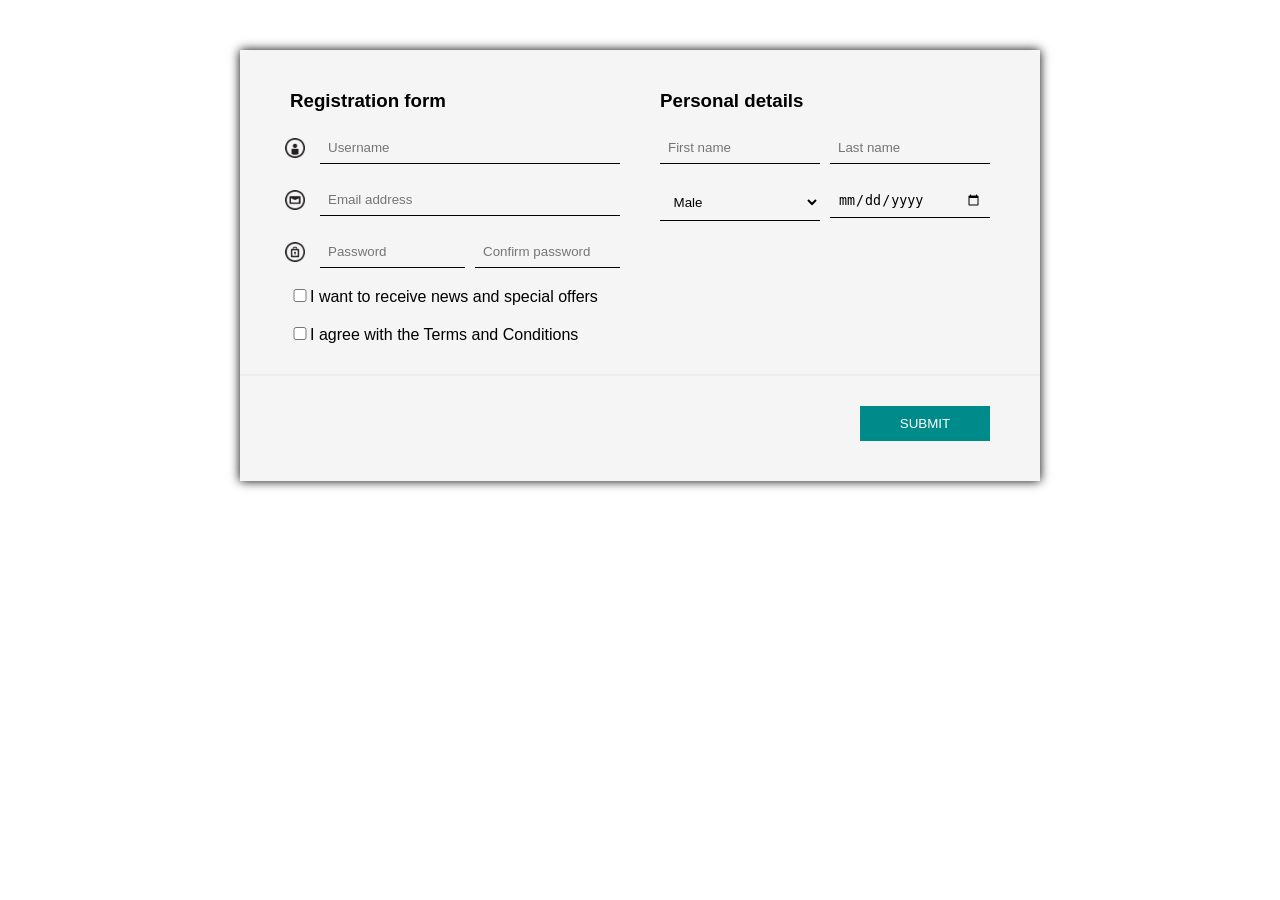
<file: adaptive_registration_form/index.html>
<!DOCTYPE html>
<html lang="en">
<head>
    <meta charset="UTF-8">
    <meta name="viewport" content="width=device-width, initial-scale=1.0">
    <link rel="stylesheet" href="css/style.css">
    <title>Registration</title>
</head>
<body>
  <div id="registr">
    <div class="row">
        <div class="registration">

            <form class="">
                <div class="registr_detail">
                    <div class="registration_form column-">
                        <div class="padding">
                            <h3>Registration form</h3>
                        </div>
                        <div class="flex_row">
                            <div class="user_icon">
                                <label for="username">
                                    <img src="img/username.png" alt="">
                                </label>
                            </div>
                            <div class="column_1 padding"><input 
                                type="text" id="username" name="username" placeholder="Username"></div>
                        </div>
                        <div class="flex_row">
                            <div class="email_icon ">
                                <label for="email">
                                    <img src="img/email.png" alt="">
                                </label>
                            </div>
                            <div class="column_1 padding"><input type="email" id="email" name="email" placeholder="Email address"></div>
                        </div>
                        <div class="flex_row">
                            <div class="password_icon">
                                <label for="password">
                                    <img src="img/pswd.png" alt="">
                                </label>
                            </div>
                            <div class="column_1  password_block">
                                <div class="padding"><input type="password" id="password" name="password" placeholder="Password"></div>
                                <div class="padding"><input type="password" id="password" name="password" placeholder="Confirm password"></div>
                            </div>
                        </div>
                    </div>
                    <div class="personal_details column-">
                        <div class="padding">
                            <h3>Personal details</h3>
                        </div>
                        <div class="l_f_name">
                            <div class="column_2 padding"><input type="fname" id="fname" name="fname" placeholder="First name"></div>
                            <div class="column_2 padding"><input type="lname" id="lname" name="lname" placeholder="Last name"></div>
                        </div>
                        <div class="male_date">
                            <div class="column_2 padding"><select name="sex" id="sex">
                                <option value="male">Male</option>
                                <option value="female">Female</option>
                            </select></div>
                            <div class="column_2 padding"><input type="date" id="birtday" name="birtday"></div>
                        </div>
                    </div>
                </div>

                <div class="checkbox_offer column-">
                    <div class="flex_row padding">
                        <div class="checkbox">
                            <input type="checkbox" name="offer" id="offer">
                        </div>
                        <div class="column_1">
                            <label for="offer">I want to receive news and special offers</label>
                        </div>
                    </div>
                    <div class="flex_row padding">
                        <div class="checkbox">
                            <input type="checkbox" name="agree" id="agree">
                        </div>
                        <div class="column_1">
                            <label for="agree">I agree with the Terms and Conditions</label>
                        </div>
                    </div>
                </div>
                <div class="line_header padding">
                    
                </div>
                <div class="btn_submit column- ">
                    <div class="padding">
                        <button type="submit">SUBMIT</button>
                    </div>
                </div>
            </form>

        </div>
    </div>
  </div>  
</body>
</html>
</file>
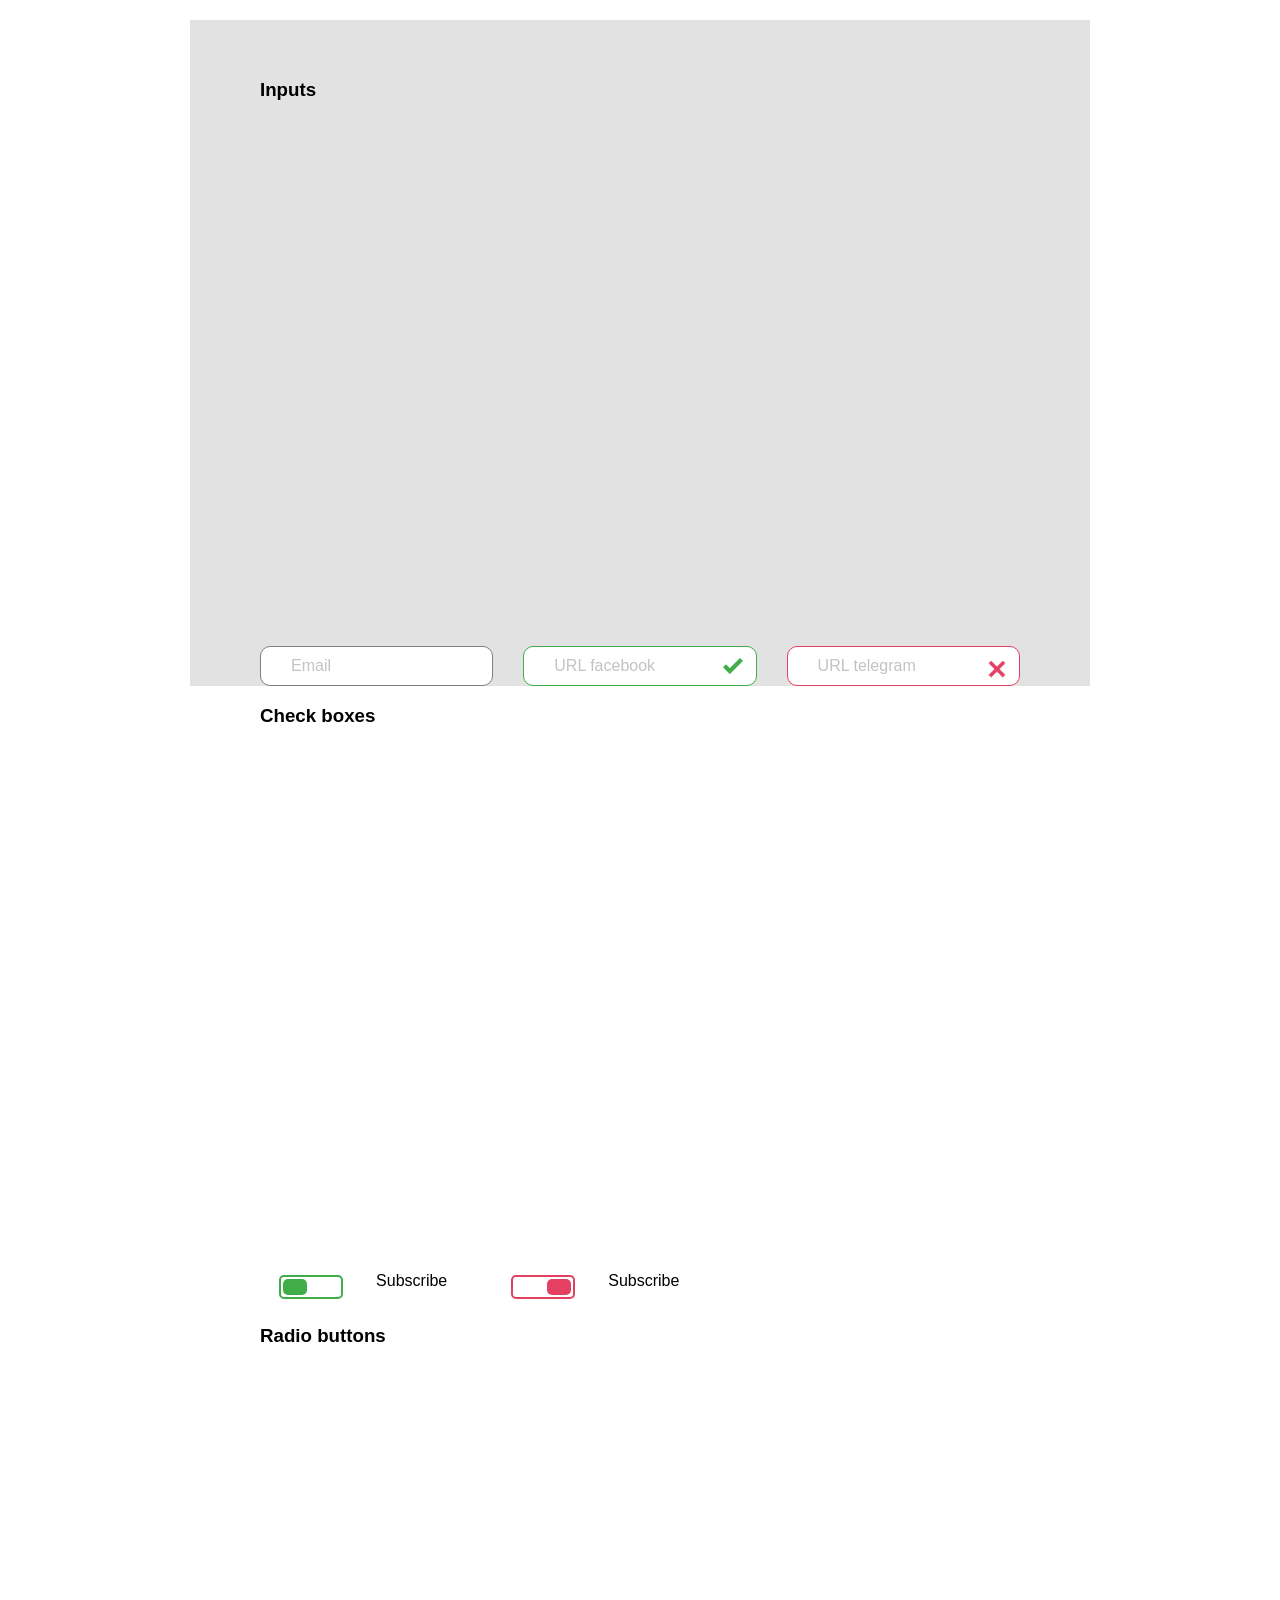
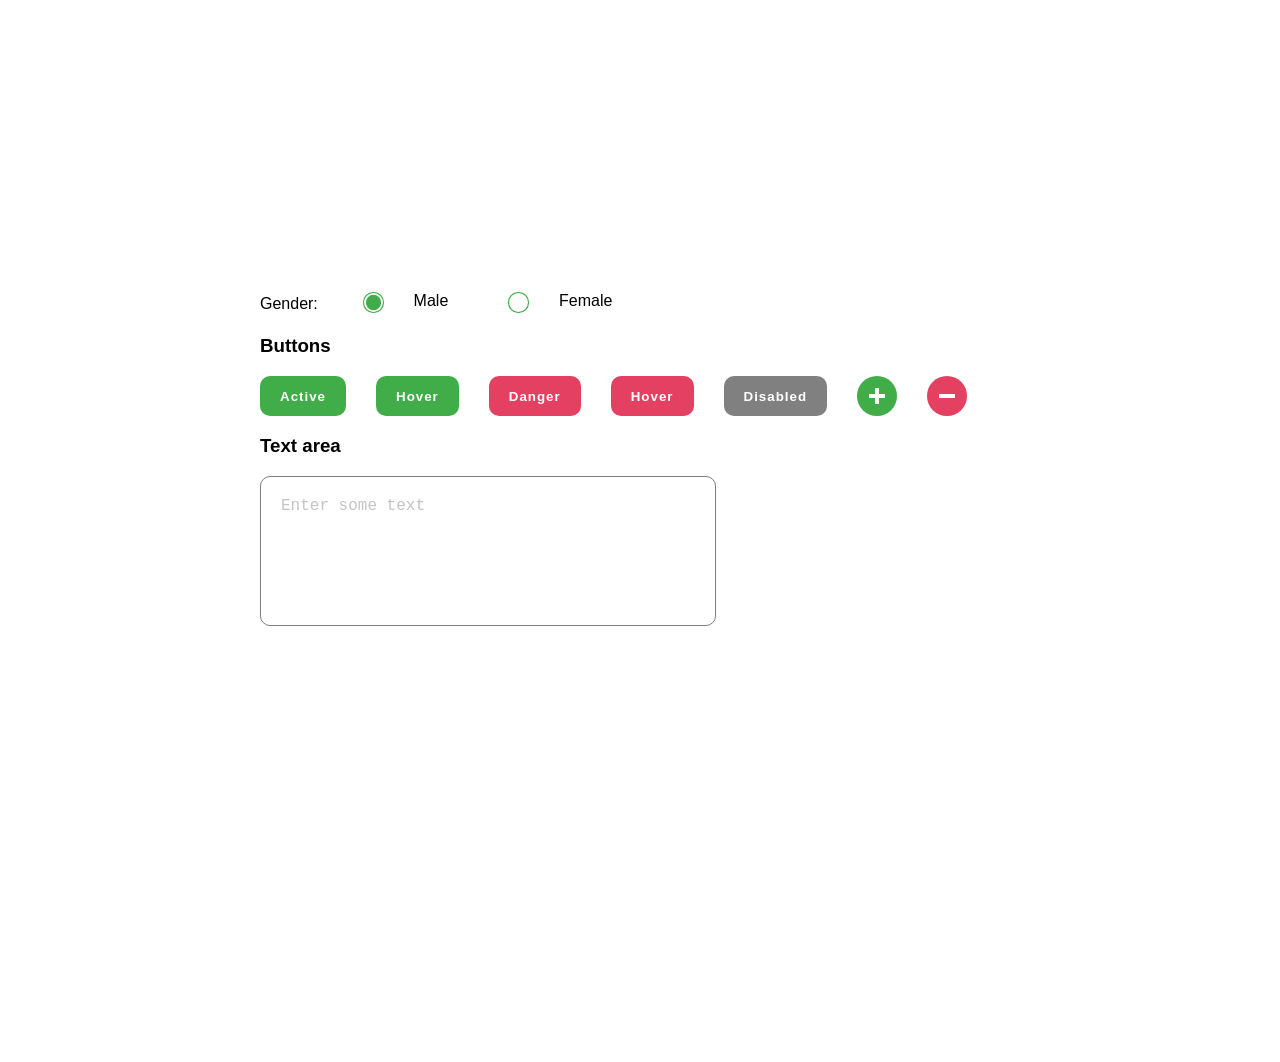
<file: input_work_one/index.html>
<!DOCTYPE html>
<html lang="en">
  <head>
    <meta charset="UTF-8" />
    <meta name="viewport" content="width=device-width, initial-scale=1.0" />
    <title>work one input</title>
    <link rel="stylesheet" href="css/style.css" />
  </head>
  <body>
    <form>
      <div id="input">
        <div class="container">
          <div class="row">
            <div class="input">
              <div class="column-1">
                <h3 class="column-1">Inputs</h3>
              </div>
              <div class="column-10">
                <div class="column-3">
                  <input
                    class="email"
                    type="email"
                    id="textone"
                    name="textone"
                    placeholder="Email"
                    required
                  />
                  <!-- <div class="valid-feedback">
                    <i class="fa-check"></i>
                  </div>
                  <div class="invalid-feedback">
                    <i class="fa-times"></i>
                  </div> -->
                </div>

                <div class="column-3">
                  <input
                    class="facebook_url"
                    type="url"
                    name="texttwo"
                    id="texttwo"
                    placeholder="URL facebook"
                    required
                  />
                  <div class="valid-feedback feedback-icon">
                    <i class="fa fa-check"></i>
                  </div>
                  <!-- <div class="invalid-feedback feedback-icon">
                    <i class="fa fa-times"></i>
                  </div> -->
                </div>
                <div class="column-3">
                  <input
                    class="telegram_url"
                    type="url"
                    id="textthree"
                    name="textthree"
                    placeholder="URL telegram"
                    required
                  />
                  <!-- <div class="valid-feedback feedback-icon">
                    <i class="fa fa-check"></i>
                  </div> -->
                  <div class="invalid-feedback feedback-icon">
                    <i class="fa fa-times"></i>
                  </div>
                </div>
              </div>
              <div class="column-1">
                <h3 class="column-1">Check boxes</h3>
              </div>
              <div class="column-10">
                <div class="column-10">
                  <div class="column-2 toggle">
                    <input
                      class="toggle_button"
                      id="subscribe"
                      name="subscribe"
                      type="checkbox"
                      unchecked
                    />
                  </div>
                  <div class="column-2">
                    <label for="subscribe">Subscribe</label>
                  </div>
                </div>
                <div class="column-10">
                  <div class="column-2 toggle">
                    <input
                      class="toggle_button"
                      id="subscribes"
                      name="subsribe"
                      type="checkbox"
                      checked
                    />
                  </div>
                  <div class="column-2">
                    <label for="subscribes">Subscribe</label>
                  </div>
                </div>
              </div>

              <div class="column-1">
                <h3 class="column-1">Radio buttons</h3>
              </div>
              <!-- radio start -->
              <div class="column-10 radio_btn">
                <div class="column-10">
                  <label for="gender">Gender:</label>
                </div>
                <div class="column-10">
                  <div class="column-">
                    <input
                      class="radio_toogle"
                      type="radio"
                      name="sex"
                      id="male"
                      checked
                    />
                  </div>
                  <div class="column-"><label for="male">Male</label></div>
                </div>
                <div class="column-10">
                  <div class="column-">
                    <input
                      class="radio_toogle"
                      type="radio"
                      name="sex"
                      id="female"
                    />
                  </div>
                  <div class="column-"><label for="female">Female</label></div>
                </div>
              </div>
              <!-- radio end -->
              <div class="column-10"><h3 class="column-10">Buttons</h3></div>
              <div class="column-10">
                <div class="column-10">
                  <button class="btn_one" type="submit">Active</button>
                </div>
                <div class="column-10">
                  <button class="btn_one" type="submit">Hover</button>
                </div>
                <div class="column-10">
                  <button class="btn_two" type="submit">Danger</button>
                </div>
                <div class="column-10">
                  <button class="btn_two" type="submit">Hover</button>
                </div>
                <div class="column-10">
                  <button class="btn_disabled" type="submit">Disabled</button>
                </div>
                <div class="column-10">
                  <button class="circle" type="reset"><span class="plus"></span></button>
                </div>
                <div class="column-10">
                  <button class="circle" type="reset"><span class="minus"></span></button>
                </div>
              </div>
              <div class="column-10">
                <h3 class="column-10">Text area</h3>
              </div>
              <div class="column-1">
                <div class="column-1">
                  <textarea
                    name="text"
                    id="text"
                    placeholder="Enter some text"
                  ></textarea>
                </div>
              </div>
            </div>
          </div>
        </div>
      </div>
    </form>
  </body>
</html>
</file>
<file: adaptive_registration_form/css/style.css>
*,
*::before,
*::after {
    box-sizing: border-box;
    margin: 0;
    padding: 0;
}
body {
    margin: 0;
    font-family: Arial, "Helvetica Neue", Helvetica, sans-serif;
}
#registr {
    padding: 50px 0;
    display: flex;
    justify-content: center;
    align-items: center;
}
.container {
    max-width: 1200px;
    margin: 0 auto;
    padding-left: 15px;
    padding-right: 15px;
}

.row {
    display: -webkit-flex;
    display: -ms-flex;
    display: flex;
    flex-wrap: wrap;
    margin-left: -15px;
    margin-right: -15px;
}
[class*="column-"] {
    padding-left: 15px;
    padding-right: 15px;
    min-width: 1px;
    max-width: 100%;
}

.padding {
    padding-top: 10px;
    padding-bottom: 10px;
    padding-left: 5px;
    padding-right: 5px;
}
.flex_row {
    display: flex;
    flex-direction: row;
    align-items: center;
}
.flex_column {
    display: flex;
    flex-direction: column;
}
.column-1 {
    flex: 0 0 100%;
}
.column-2 {
    flex: 0 0 50%;
}
.column-3 {
    flex: 0 0 33.33%;
}

.column_1 {
    flex: 0 0 calc(100% - 30px);
}
.column_2 {
    flex: 0 0 50%;
}
.registration {
    padding: 30px;
    background-color:#f5f5f5;
    box-shadow: 0 0 10px 0 black;
    width: 800px;
    position: relative;
}
form {
    display: flex;
    flex-direction: column;
    justify-content: center;
}
.registr_detail {
    display: flex;
    flex-direction: row;
}
.registration_form {
    display: flex;
    flex-direction: column;
    flex: 0 0 50%;
}
.personal_details {
    display: flex;
    flex-direction: column;
    flex: 0 0 50%;
}
.checkbox_offer {
    display: flex;
    flex-direction: column;
}
.password_block {
    display: flex;
    flex-direction: row;
    justify-content: space-between;
}
.l_f_name {
    display: flex;
    flex-direction: row;
}
.male_date {
    display: flex;
    flex-direction: row;
}
img {
    width: 100%;
    display: block;
}
.user_icon, .password_icon,  .email_icon{
    width: 30px;
    align-items: center;
    justify-content: center;
}
.user_icon img {
    width: 20px;
}
.password_icon img {
    width: 20px;
}
.email_icon img {
    width: 20px;
}
.checkbox {
    width: 20px;
}
select {
   padding: 9.6px; 
   border: none;
   width: 100%;
   border-bottom: 1px solid black;
   outline: none;
   background-color: transparent;
}

input {
    width: 100%;
    border: none;
    border-bottom: 1px solid black;
    padding: 8px;
    outline: none;
    background-color: transparent;
}
.line_header {
    border-bottom: 2px solid#ededed;
    position: relative;
    width:800px;
    left: -30px;
    margin-bottom: 20px;
}
.button {
    display: flex;
    justify-content: flex-end;
}
button {
    width: 130px;
    padding: 10px 30px;
    border: none;
    background-color: #008b8b;
    color: #fff;
    outline: none;
}
.btn_submit {
    display: flex;
    justify-content: flex-end;
}

@media (max-width: 899px)  {
    
    .registration {
        width: 500px;
    }
    .registr_detail {
        display: flex;
    flex-direction: column;
    }
    .line_header {
        width: 500px;
    }
}
@media (max-width: 599px) {
    .registration {
        width: 320px;
    }
     .line_header {
        width: 320px;
        left: -10px;
    }
    .password_block {
        display: flex;
        flex-direction: column;
    }
    .password_icon {
        align-self: start;
        padding-top: 15px;
    }
    .registration {
        padding: 10px;
    }
    .l_f_name {
        display: flex;
        flex-direction: column;
    }
    .male_date {
        display: flex;
        flex-direction: column;
    }
    .checkbox_offer label {
        font-size: 12px;
        line-height: 30px;
    }
    .checkbox {
        align-self: center;
    }
}
</file>
<file: input_work_one/css/style.css>
*,
*::before,
*::after {
  box-sizing: border-box;
}
body {
  margin: 0;
  font-family: Arial, "Helvetica Neue", Helvetica, sans-serif;
  font-size: 16px;
}
.container {
  max-width: 1200px;
  margin: 0 auto;
  padding-left: 15px;
  padding-right: 15px;
}
.row {
  display: -webkit-flex;
  display: -ms-flex;
  display: flex;
  flex-wrap: wrap;
  margin-left: -15px;
  margin-right: -15px;
}
[class*="column-"] {
  padding-left: 15px;
  padding-right: 15px;
  min-width: 1px;
  max-width: 100%;
}
.column-2 {
  flex: 0 0 50%;
}
.column-3 {
  flex: 0 0 33.33%;
  position: relative;
}
.column-1 {
  flex: 0 0 100%;
  display: flex;
  flex-direction: column;
}
.column-10 {
  display: flex;
  flex-direction: row;
  position: relative;
}
#input {
  padding: 20px;
  display: flex;
  flex-direction: column;
  align-items: center;
  justify-content: center;
}
.input {
  display: flex;
  flex-direction: column;
  justify-content: flex-start;
  width: 900px;
  background-color: #e2e2e2;
  padding: 40px;
}
input::placeholder,
textarea::placeholder {
  color: #c4c2c4;
}
input {
  width: 100%;
  padding: 10px 30px;
  font-size: 16px;
  border-radius: 10px;
  border: 1px solid grey;
  outline: none;
}
.fa-check {
  background: url(../img/valid.png) 0 0/20px no-repeat;
  width: 22px;
  height: 22px;
  display: block;
}
.fa-times {
  background: url(../img/invalid.png) 0 0/20px no-repeat;
  width: 22px;
  height: 22px;
  display: block;
}

.valid-feedback,
.invalid-feedback {
    position: absolute;
    width: auto;
    left: 215px;
    top: 10px;
    margin-top: 0;
}

.facebook_url {
  border:1px solid #41ad49;

  
}
.telegram_url {
  border:1px solid#e44061;
  
}




textarea {
  width: 60%;
  resize: none;
  height: 150px;
  padding: 20px;
  font-size: 16px;
  border-radius: 10px;
  border: 1px solid grey;
  outline: none;
}
label {
  font-size: 16px;
}
button {
  padding: 10px 20px;
  border: none;
  border-radius: 10px;
  outline: none;
}
.circle {
  border-radius: 100%;
  width: 40px;
  height: 40px;
  font-size: 16px;
  padding: 0;
}
.toggle_button {
  -webkit-appearance: none;
  appearance: none;
  position: relative;
  width: 3rem;
  height: 1.5rem;
  background-color: transparent;
  border-radius: 5px;
  outline: none;
  transition: 0.5s;
  border: 2px solid #41ad49;
}
.toggle_button::before {
  content: "";
  display: inline-block;
  width: 1.5rem;
  height: 1rem;
  background-color: #41ad49;
  border-radius: 5px;
  position: absolute;
  top: 2px;
  left: 2px;
  transition: 0.5s;
}
.toggle_button:checked {
  border: 2px solid #e44061;
}
.toggle_button:hover::before {
  transform: scale(1.2);
}
.toggle_button:checked:before {
  left: calc(3rem - 0.9rem);
  background-color: #e44061;
}
.radio_btn {
  justify-content: flex-start;
  align-items: center;
}



.radio_toogle {
  -webkit-appearance: none;
  appearance: none;
  position: relative;
  width: 1.3rem;
  height: 1.3rem;
  background-color: rgb(252, 252, 252);
  border-radius: 10px;
  outline: none;
  transition: 0.4s;
  padding: 0;
  margin: 0;
  border: 2px solid #41ad49;
}
.radio_toogle::before {
  content: "";
  display: inline-block;
  width: 1.3rem;
  height: 1.3rem;
  background-color: transparent;
  border-radius: 100%;
  position: absolute;
  top: -2px;
  left: -2px;
  border: 2px solid #fff;
  transform: scale(0.9);
}
.radio_toogle:checked {
  background-color:#41ad49;
}




.btn_one {
  background-color: #41ad49;
  transition: ease-in-out 0.3s;
  color: #fff;
  font-weight: bold;
  letter-spacing: 1px;
}
.btn_one:hover {
  background-color: #2c7731;
}
.btn_two {
  background-color: #e44061;
  transition: ease-in-out 0.3s;
  color: #fff;
  font-weight: bold;
  letter-spacing: 1px;
}
.btn_two:hover {
  background-color: #97293f;
}
.btn_disabled {
  background-color: #808080;
  color: #fff;
  font-weight: bold;
  letter-spacing: 1px;
}
.plus {
  display:inline-block;
  width:40px;
  height:40px;
  border-radius: 100%;
  background:
    linear-gradient(#fff,#fff),
    linear-gradient(#fff,#fff),
    #41ad49;
  background-position:center;
  background-size: 40% 4px,4px 40%; /*thickness = 2px, length = 50% (25px)*/
  background-repeat:no-repeat;
}
.minus {
  display:inline-block;
  width:40px;
  height:40px;
  border-radius: 100%;
  background:
    linear-gradient(#fff,#fff),
    linear-gradient(#fff,#fff),
    #e44061;
  background-position:center;
  background-size: 40% 4px; /*thickness = 2px, length = 50% (25px)*/
  background-repeat:no-repeat;
}
</file>
